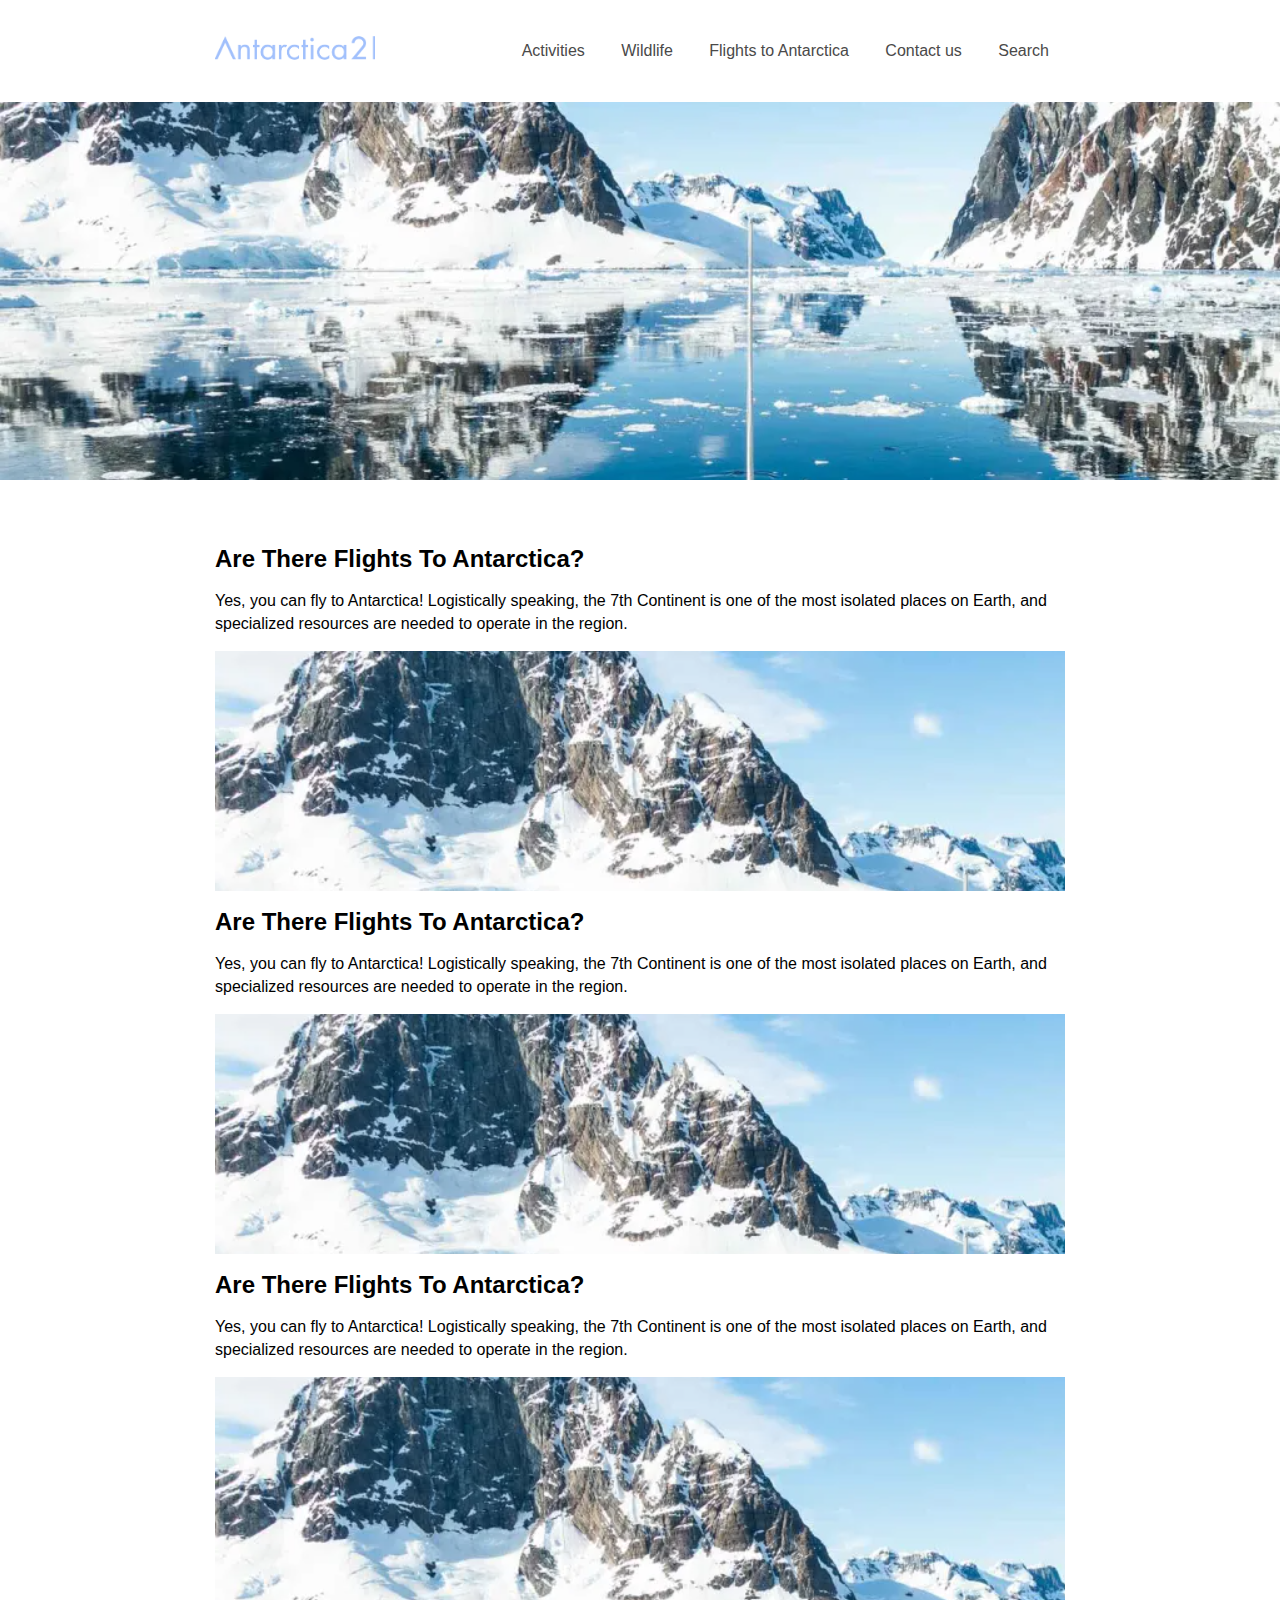
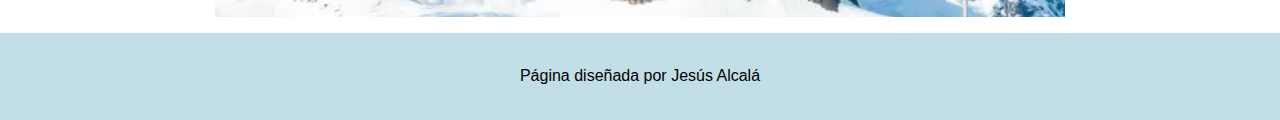
<file: index.html>
<!DOCTYPE html>
<html lang="en">
<head>
    <meta charset="UTF-8">
    <meta http-equiv="X-UA-Compatible" content="IE=edge">
    <meta name="viewport" content="width=device-width, initial-scale=1.0">
    <meta name="viewport" content="width=device-width, initial.scale=1 ">
    <title>Antarctic Wonders</title>
    <link rel="stylesheet" href="css/style.css">

</head>
<body>
    <header class="header">
        <div class="container logoNavContainer">
            <div class="logoNavContainerImg"><img src="assets\LOGO_Antarctica21_RGB_celeste.png"></div>
            <span class="menu-icon">Ver Menú</span>
            <nav class="navigation">
               <ul class="show">
                <li><a href="#">Activities</a></li>
                <li><a href="wildlife.html">Wildlife</a></li>
                <li><a href="#">Flights to Antarctica</a></li>
                <li><a href="#">Contact us</a></li>
                <li><a href="#">Search</a></li>
               </ul> 
            </nav>
        </div>

    </header>
    <div class="banner">
        <img src="assets\header.png">
    </div>
    <main class="main">
        <div class="container gridContainerIndex">
            <div class="container containerItem1">
                <h2>Are There Flights To Antarctica?</h2>
                <p>
                    Yes, you can fly to Antarctica! Logistically speaking, the 7th Continent is one of the most isolated places on Earth, and specialized resources are needed to 
    operate in the region. 

                </p>

                <div class="Section1Index">
                    <img src="assets\header.png">
                </div>
            </div>
            <div class="container containerItem1">
                <h2>Are There Flights To Antarctica?</h2>
                <p>
                    Yes, you can fly to Antarctica! Logistically speaking, the 7th Continent is one of the most isolated places on Earth, and specialized resources are needed to 
    operate in the region. 

                </p>

                <div class="Section1Index">
                    <img src="assets\header.png">
                </div>
            </div>
            <div class="container containerItem1">
                <h2>Are There Flights To Antarctica?</h2>
                <p>
                    Yes, you can fly to Antarctica! Logistically speaking, the 7th Continent is one of the most isolated places on Earth, and specialized resources are needed to 
    operate in the region. 

                </p>

                <div class="Section1Index">
                    <img src="assets\header.png">
                </div>
            </div>    
        </div>

    </main>
    <footer class="footer">
        <div class="container">
            <p>Página diseñada por Jesús Alcalá</p>

        </div>

    </footer>

    <script src="https://code.jquery.com/jquery-3.6.1.min.js"></script>
    <script src="scripts/scripts.js"></script>

</body>
</html>
</file>
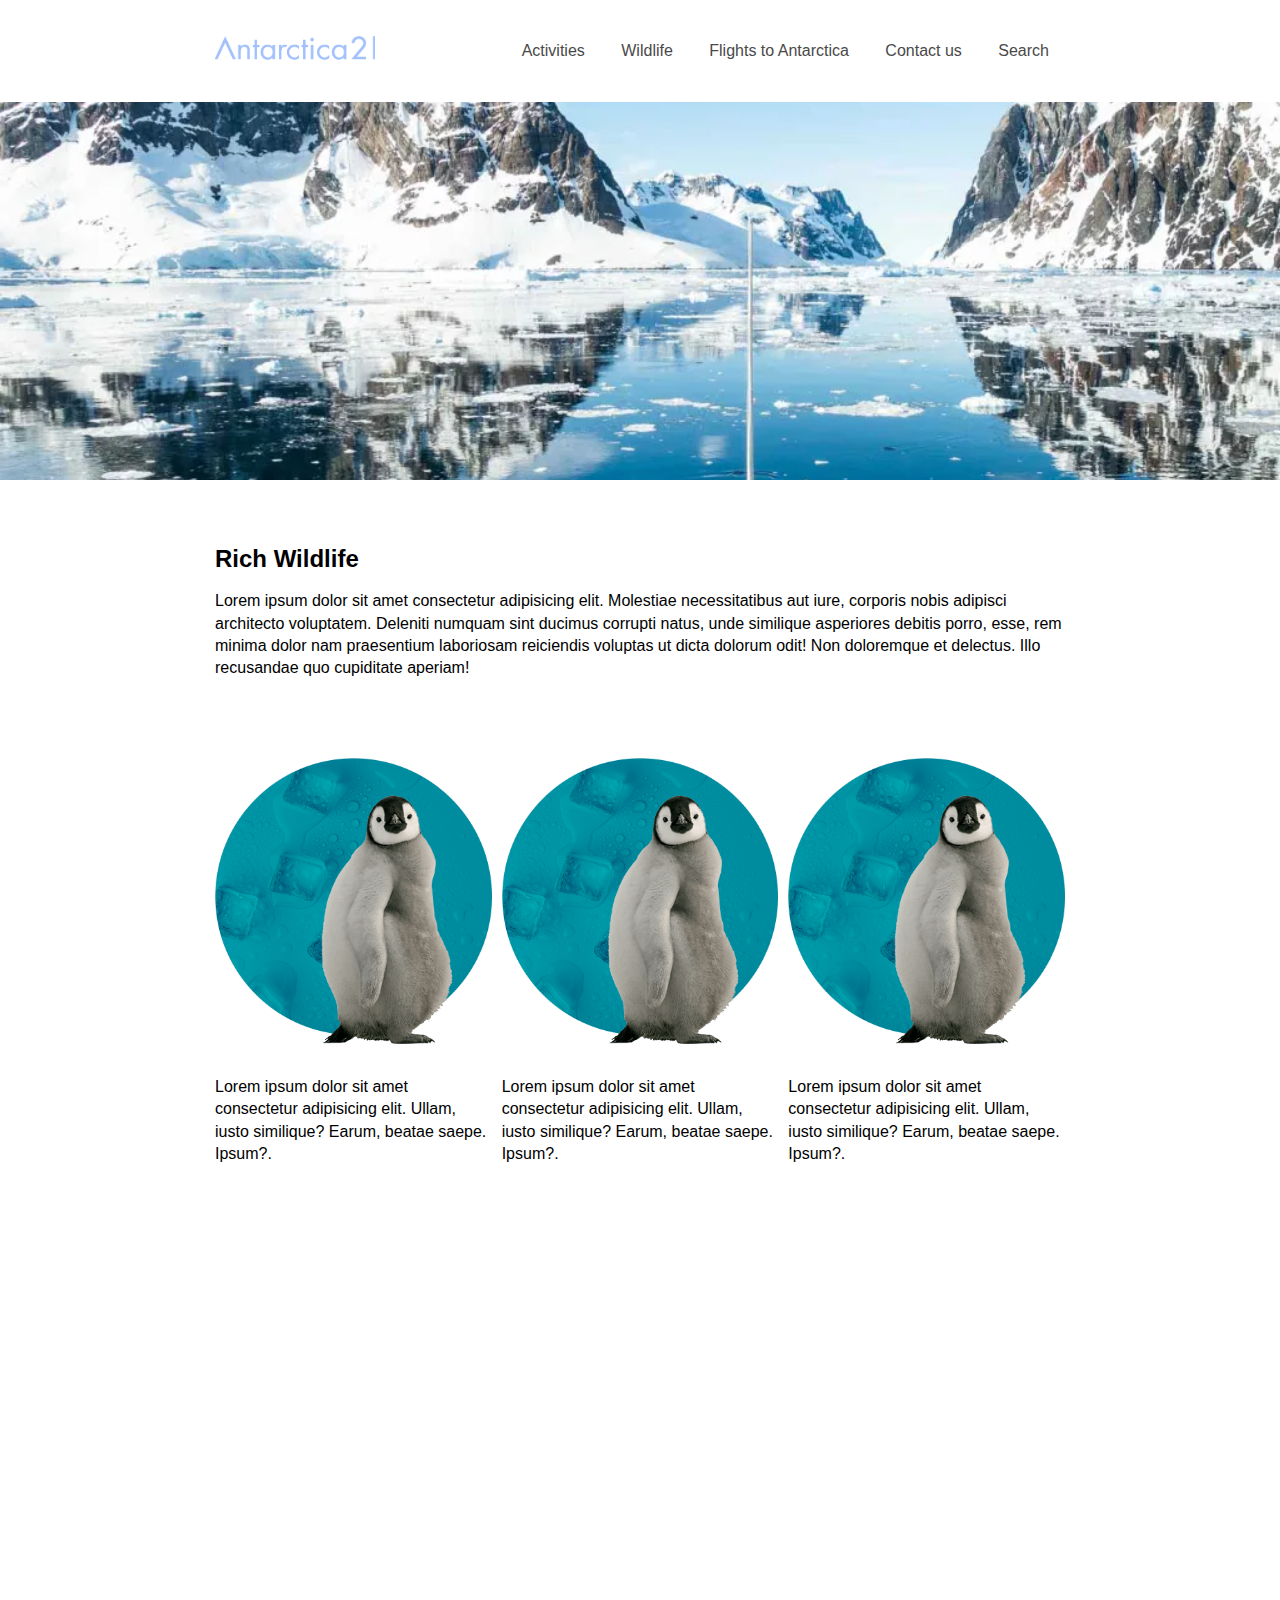
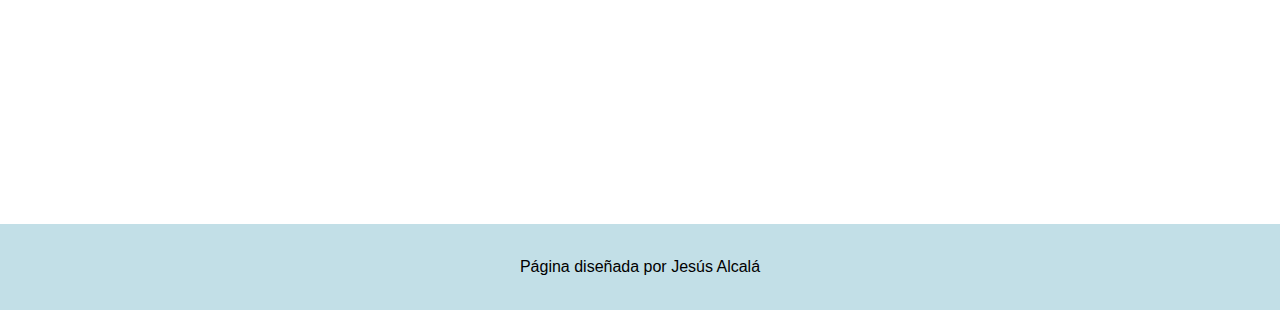
<file: wildlife.html>
<!DOCTYPE html>
<html lang="en">
<head>
    <meta charset="UTF-8">
    <meta http-equiv="X-UA-Compatible" content="IE=edge">
    <meta name="viewport" content="width=device-width, initial-scale=1.0">
    <meta name="viewport" content="width=device-width, initial.scale=1 ">
    <title>Antarctic Wonders</title>
    <link rel="stylesheet" href="css/style.css">

</head>
<body>
    <header class="header">
        <div class="container logoNavContainer">
            <div class="logoNavContainerImg">
                <a href="index.html">
                    <img src="assets\LOGO_Antarctica21_RGB_celeste.png">
                </a>
            </div>
            <span class="menu-icon">Ver Menú</span>
            <nav class="navigation">
               <ul class="show">
                <li><a href="#">Activities</a></li>
                <li><a href="#">Wildlife</a></li>
                <li><a href="#">Flights to Antarctica</a></li>
                <li><a href="#">Contact us</a></li>
                <li><a href="#">Search</a></li>
               </ul> 
            </nav>
        </div>

    </header>
    <div class="banner">
        <img src="assets\header.png">
    </div>
    <main class="main">
        <div class="container" id="GridContainerWildlife">
            <div id="Wildlife1" class="containerItem1">
                <h2>Rich Wildlife</h2>
                <p>
                    Lorem ipsum dolor sit amet consectetur adipisicing elit. Molestiae necessitatibus aut iure, corporis nobis adipisci architecto voluptatem. Deleniti numquam sint ducimus corrupti natus, unde similique asperiores debitis porro, esse, rem minima dolor nam praesentium laboriosam reiciendis voluptas ut dicta dolorum odit! Non doloremque et delectus. Illo recusandae quo cupiditate aperiam! 
                </p>
            </div>
            <div id="Wildlife21" >
               <div class="miniWildlifeGrid">
                    <div class="MiniGridWildlifeImage">
                        <img style="width:100%" src="assets\penguin-circle-min.png">
                    </div>
                    <div>
                        <p>
                            Lorem ipsum dolor sit amet consectetur adipisicing elit. Ullam, iusto similique? Earum, beatae saepe. Ipsum?. 

                        </p>
                    </div>
               </div>

            </div>

            <div id="Wildlife22" >
                <div class="miniWildlifeGrid">
                     <div class="MiniGridWildlifeImage">
                         <img style="width:100%" src="assets\penguin-circle-min.png">
                     </div>
                     <div>
                         <p>
                             Lorem ipsum dolor sit amet consectetur adipisicing elit. Ullam, iusto similique? Earum, beatae saepe. Ipsum?. 
 
                         </p>
                     </div>
                </div>
 
             </div>

             <div id="Wildlife23" >
                <div class="miniWildlifeGrid">
                     <div class="MiniGridWildlifeImage">
                         <img style="width:100%" src="assets\penguin-circle-min.png">
                     </div>
                     <div>
                         <p>
                             Lorem ipsum dolor sit amet consectetur adipisicing elit. Ullam, iusto similique? Earum, beatae saepe. Ipsum?. 
 
                         </p>
                     </div>
                </div>
 
             </div>

            <div id="" class="containerItem1">
                <iframe width="900" height="506" src="https://www.youtube.com/embed/g0LCffO73Yg" title="Antarctica21  - Antarctica & South Georgia Air-Cruise Expedition" frameborder="0" allow="accelerometer; autoplay; clipboard-write; encrypted-media; gyroscope; picture-in-picture" allowfullscreen></iframe>
            </div>    
        </div>

    </main>
    <footer class="footer">
        <div class="container">
            <p>Página diseñada por Jesús Alcalá</p>

        </div>

    </footer>

    <script src="https://code.jquery.com/jquery-3.6.1.min.js"></script>
    <script src="scripts/scripts.js"></script>

</body>
</html>
</file>
<file: css/style.css>
Body {background-color:#FFFFFF;
    font-family: Arial, Helvetica, sans-serif;
    font-size: 16px;
    line-height: 1.4em;
    margin: 0;
}

.banner {
    width: 100%;
    overflow: hidden;
    height: 30rem;
}

.Section1Index {
width: 100%;
overflow: hidden;
height: 15rem;
}

.MiniGridWildlifeImage {
    align-items: center;
    }

.main {
    padding-top: 3rem;
    /* width: 100vw; */
}

#sectionWildlife1{
    width: 100%;
}

#GridContainerWildlife{
    display: grid;
    grid-template-areas:
    "sectionWildlife1 sectionWildlife1 sectionWildlife1"
    "sectionWildlife21 sectionWildlife22 sectionWildlife23"
    "sectionWildlife3 sectionWildlife3 sectionWildlife3";
    grid-template-rows: 0.4fr 1fr 1fr;
    grid-template-columns: repeat(3, 1fr);
    grid-row-gap: 25px;
    grid-column-gap: 10px;
}

#Wildlife1{
    grid-area: sectionWildlife1;
}

#Wildlife21{
    grid-area: sectionWildlife21;
}

#Wildlife22{
    grid-area: sectionWildlife22;
}

#Wildlife23{
    grid-area: sectionWildlife23;
}

#Wildlife3{
    grid-area: sectionWildlife3;
}
.miniWildlifeGrid{
    display: grid;
    grid-template-rows: 2fr 1fr ;
    grid-template-columns: 1fr;
    grid-row-gap: 10px;
}

.gridContainerIndex{
    display: grid;
    grid-template-columns: 1fr;
    grid-template-rows: repeat(3, 1fr);
}

.container{
    /**width: 85%;**/
    max-width: 850px;
    margin: 0 auto;
}

.containerItem1{
    grid-column-start: 1;
    grid-column-end: 3;
}

.containerItem2{
    grid-column-start: 1;
    grid-column-end: 3;
}



#imageSection1{
    width: 100vw;
}

.header{
    background: #ffffff;
    color:#4A4949;
    padding: 2rem 0;

    position: fixed;
    left: 0;
    top: 0;
    width: 100%;
}

.header a {
    color: #4A4949;
    text-decoration: none;
    padding: 1rem 0;
}


.logoNavContainer{
    display:flex;
    justify-content: space-between;
    align-items: center;
    flex-wrap: wrap;

}

.logoNavContainer img{
    width: 10rem;
}

.logoNavContainerImg{
    width: 70px;

}

.logo {
    letter-spacing: 5px;
    font-size: 1.3em;
}




.menu-icon{
    display: none;
}

/***Navigation**/


    .navigation ul {
        margin: 0;
        padding: 0;
        list-style: none;
    }       
        .navigation ul li {
            display: inline-block;
        }
            .navigation ul li a {
                display: block;
                padding: 0.5rem 1rem;
                transition: all 0.4s linear;
                border-radius: 5px;
            }
                .navigation ul li a:hover {
                    background: #bbb5b56c;
                }



.footer {
    background: #c2dfe7;
    padding: 1rem 0;
    text-align: center;
    margin-top: 1rem;
    }

@media only screen and (max-width: 767px) {

.menu-icon {
    display: block;
    cursor: pointer;
    padding: 0.5rem 1rem;
}

.navigation{
    width: 100%;
    margin-top: 1rem;
}    

.navigation ul {
    display: none;
}

    
.navigation ul.show {
    display: block;
}  
    .navigation ul li {
        display: block;
    }
        .navigation ul li a {
            display: block;
            padding: 0.5rem 0rem;
            transition: all 0.4s linear;
            border-radius: 5px;
        }
            .navigation ul li a:hover {
                background: #bbb5b56c;
            }
    


 /**** BODY ***/
 

 
h1{ font-size:50px ; color:#FFFFFF; line-height: 1.3em}
h2{ font-size:40px ; color:#4A4949; line-height: 1.3em}
h3{ font-size: 20px; font-style:bold ; color:#4A4949; line-height: 1.3em}
Section { background-color: #FFFFFF; height:598px ;}
Section secondary { background-color: #FFFFFF;
}
}
</file>
